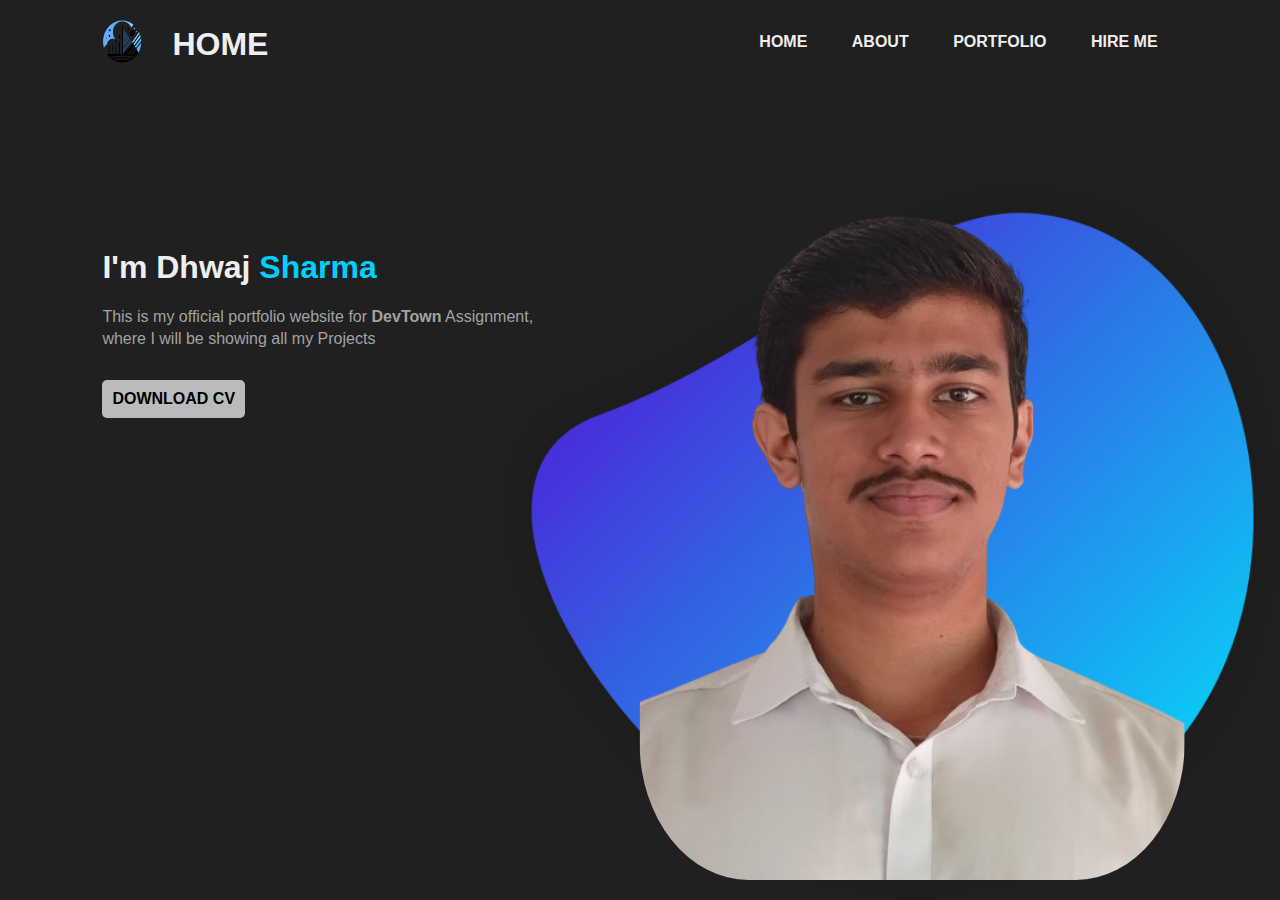
<file: index.html>
<!DOCTYPE html>
<html lang="en">
<head>
    <meta charset="UTF-8">
    <meta name="viewport" content="width=device-width, initial-scale=1.0">
    <link rel="stylesheet" href="style.css">
    <title>Portfolio_Dhwaj</title>
</head>
<body>
    <div class="hero">
        <nav>
            <div class="Div-Logo">
                <img src="images/Logo.png" alt="" class="Logo">
                <h1>HOME</h1>
            </div>
            <ul>
                <li><a href="/index.html">HOME</a></li>
                <li><a href="/About.html">ABOUT</a></li>
                <li><a href="/Portfolio.html">PORTFOLIO</a></li>
                <li><a href="/HireMe.html">HIRE ME</a></li>
            </ul>
        </nav>
        <div class="detail">
            <h1>I'm Dhwaj <span>Sharma</span></h1>
            <p>This is my official portfolio website for <b>DevTown</b> Assignment,<br>where I will be showing all my Projects</p>
            <a href="#">DOWNLOAD CV</a>
        </div>
        <div class="images">
            <img src="images/Shape.png" alt="" class="shape">
            <img src="images/Dhwaj.png" alt="" class="Dhwaj">
        </div>
    </div>
</body>
</html>
</file>
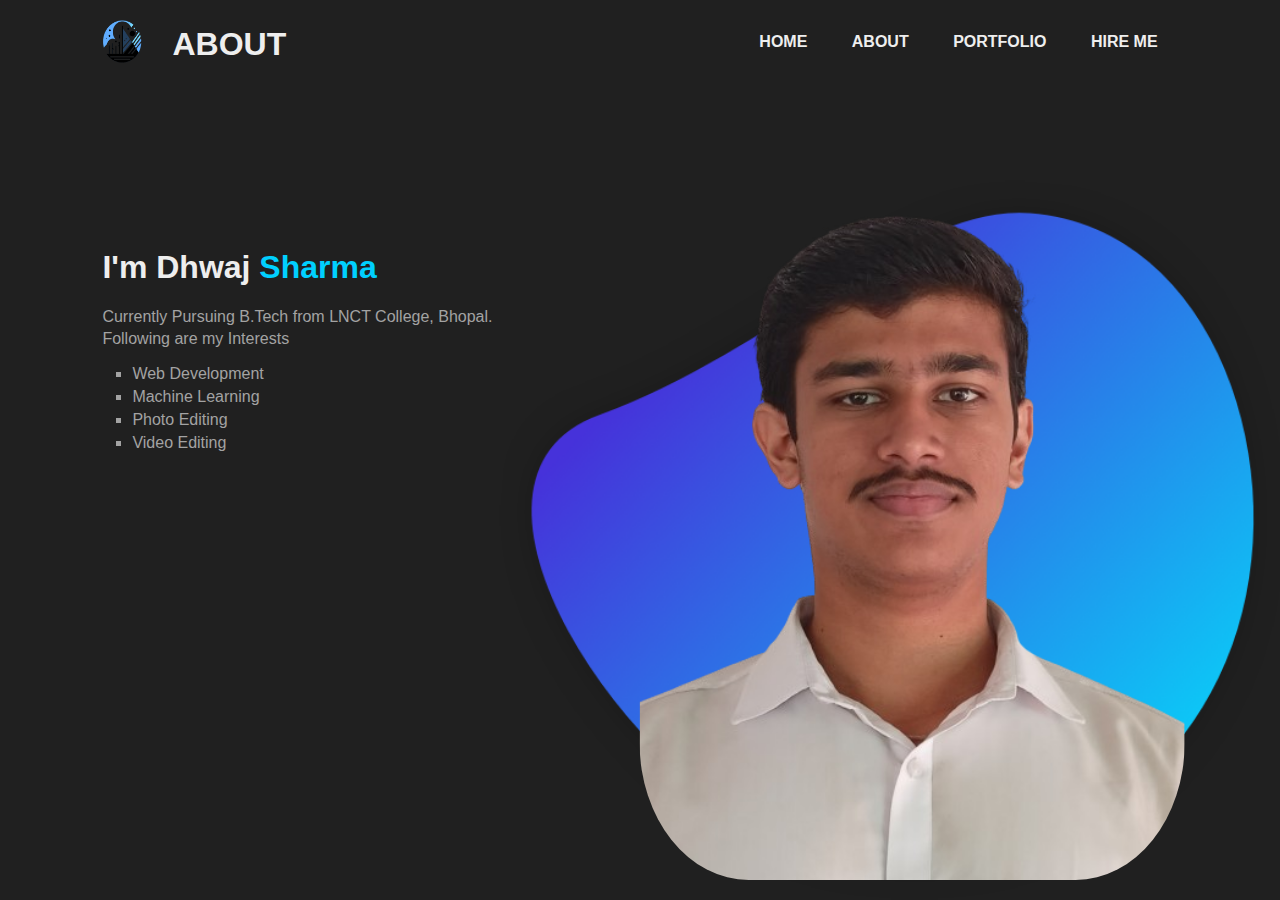
<file: About.html>
<!DOCTYPE html>
<html lang="en">
<head>
    <meta charset="UTF-8">
    <meta name="viewport" content="width=device-width, initial-scale=1.0">
    <link rel="stylesheet" href="About.css">
    <title>Portfolio_Dhwaj</title>
</head>
<body>
    <div class="hero">
        <nav>
            <div class="Div-Logo">
                <img src="images/Logo.png" alt="" class="Logo">
                <h1>ABOUT</h1>
            </div>
            <ul>
                <li><a href="/index.html">HOME</a></li>
                <li><a href="/About.html">ABOUT</a></li>
                <li><a href="/Portfolio.html">PORTFOLIO</a></li>
                <li><a href="/HireMe.html">HIRE ME</a></li>
            </ul>
        </nav>
        <div class="detail">
            <h1>I'm Dhwaj <span>Sharma</span></h1>
            <p>Currently Pursuing B.Tech from LNCT College, Bhopal.<br> Following are my Interests <br>
                <ul>
                    <li>Web Development</li>
                    <li>Machine Learning</li>
                    <li>Photo Editing</li>
                    <li>Video Editing</li>
                </ul>
            </p>
        </div>
        <div class="images">
            <img src="images/Shape.png" alt="" class="shape">
            <img src="images/Dhwaj.png" alt="" class="Dhwaj">
        </div>
    </div>
</body>
</html>
</file>
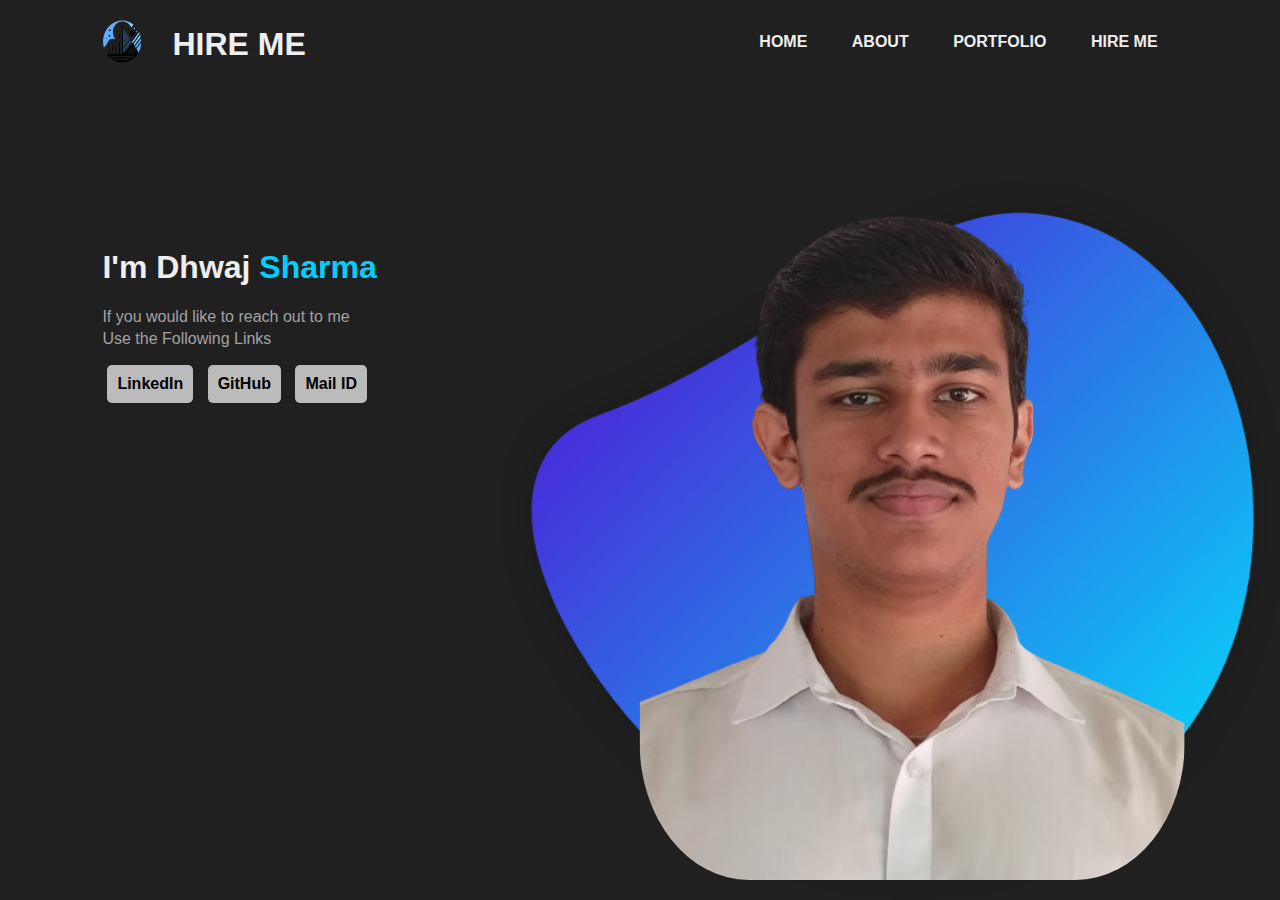
<file: HireMe.html>
<!DOCTYPE html>
<html lang="en">
<head>
    <meta charset="UTF-8">
    <meta name="viewport" content="width=device-width, initial-scale=1.0">
    <link rel="stylesheet" href="HireMe.css">
    <title>Portfolio_Dhwaj</title>
</head>
<body>
    <div class="hero">
        <nav>
            <div class="Div-Logo">
                <img src="images/Logo.png" alt="" class="Logo">
                <h1>HIRE ME</h1>
            </div>
            <ul>
                <li><a href="/index.html">HOME</a></li>
                <li><a href="/About.html">ABOUT</a></li>
                <li><a href="/Portfolio.html">PORTFOLIO</a></li>
                <li><a href="/HireMe.html">HIRE ME</a></li>
            </ul>
        </nav>
        <div class="detail">
            <h1>I'm Dhwaj <span>Sharma</span></h1>
            <p>If you would like to reach out to me <br> Use the Following Links</p>
            <a target=”_blank” href="https://www.linkedin.com/in/dhwaj-sharma">LinkedIn</a>
            <a target=”_blank” href="https://github.com/Dhwaj-Sharma">GitHub</a>
            <a href="#">Mail ID</a>
        </div>
        <div class="images">
            <img src="images/Shape.png" alt="" class="shape">
            <img src="images/Dhwaj.png" alt="" class="Dhwaj">
        </div>
    </div>
</body>
</html>
</file>
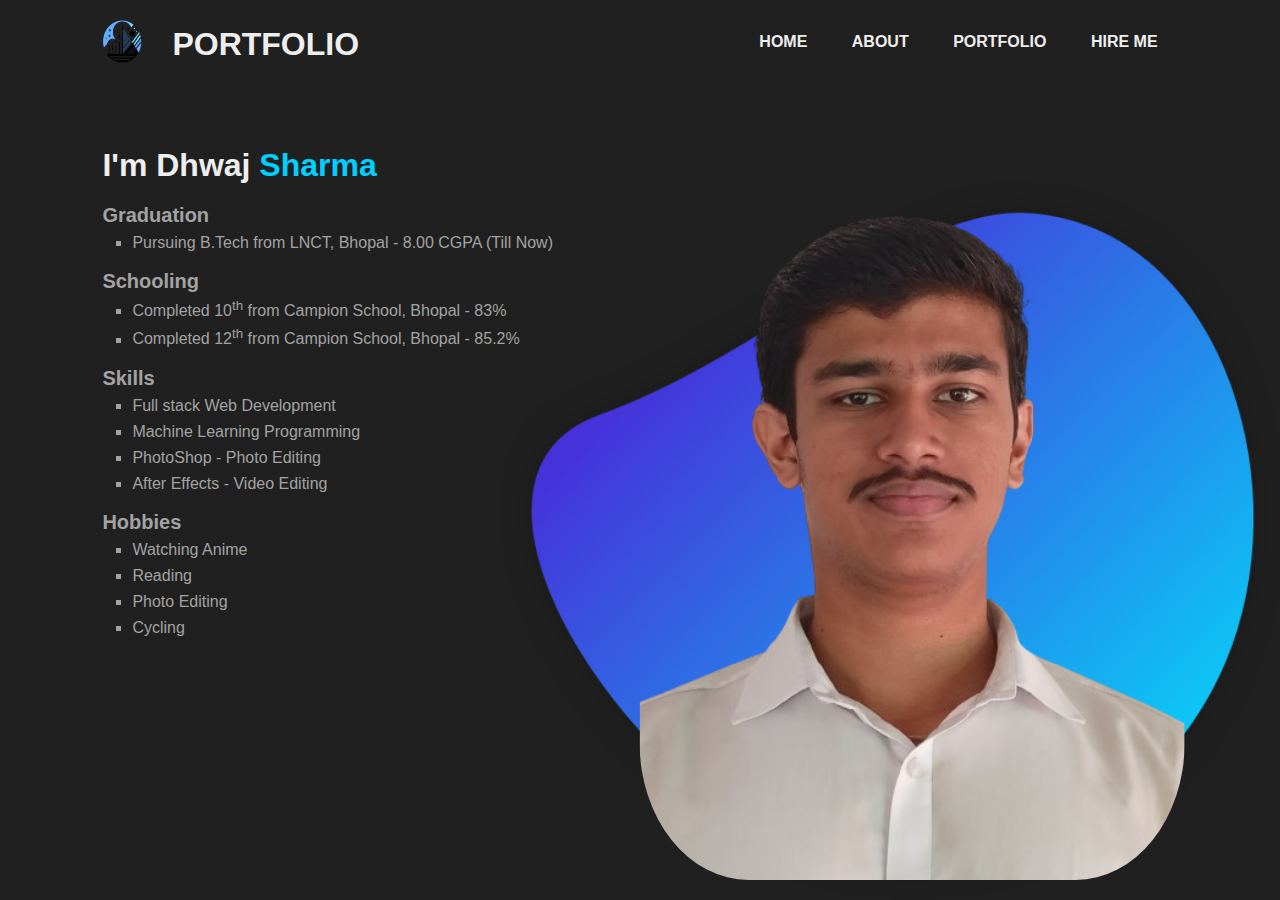
<file: Portfolio.html>
<!DOCTYPE html>
<html lang="en">
<head>
    <meta charset="UTF-8">
    <meta name="viewport" content="width=device-width, initial-scale=1.0">
    <link rel="stylesheet" href="Portfolio.css">
    <title>Portfolio_Dhwaj</title>
</head>
<body>
    <div class="hero">
        <nav>
            <div class="Div-Logo">
                <img src="images/Logo.png" alt="" class="Logo">
                <h1>PORTFOLIO</h1>
            </div>
            <ul>
                <li><a href="/index.html">HOME</a></li>
                <li><a href="/About.html">ABOUT</a></li>
                <li><a href="/Portfolio.html">PORTFOLIO</a></li>
                <li><a href="/HireMe.html">HIRE ME</a></li>
            </ul>
        </nav>
        <div class="detail">
            <h1>I'm Dhwaj <span>Sharma</span></h1>
            <p>
                <b>Graduation</b><br>
                <ul>
                    <li class="li">Pursuing B.Tech from LNCT, Bhopal - 8.00 CGPA (Till Now)</li>
                </ul>
            </p>
            <br>
            <p>
                <b>Schooling</b><br>
                <ul>
                    <li class="lis">Completed 10<sup>th</sup> from Campion School, Bhopal - 83%</li>
                    <li class="lis">Completed 12<sup>th</sup> from Campion School, Bhopal - 85.2%</li>
                </ul>
            </p>
            <br>
            <p>
                <b>Skills</b><br>
                <ul>
                    <li class="li">Full stack Web Development</li>
                    <li class="li">Machine Learning Programming</li>
                    <li class="li">PhotoShop - Photo Editing</li>
                    <li class="li">After Effects - Video Editing</li>
                </ul>
            </p>
            <br>
            <p>
                <b>Hobbies</b><br>
                <ul>
                    <li class="li">Watching Anime</li>
                    <li class="li">Reading</li>
                    <li class="li">Photo Editing</li>
                    <li class="li">Cycling</li>
                </ul>
            </p>
        </div>
        <div class="images">
            <img src="images/Shape.png" alt="" class="shape">
            <img src="images/Dhwaj.png" alt="" class="Dhwaj">
        </div>
    </div>
</body>
</html>
</file>
<file: style.css>
*{
    margin: 0;
    padding: 0;
    font-family: sans-serif;
}

.hero{
    position: relative;
    width: 100%;
    height: 100vh;
    background: #202020;
}

.Div-Logo{
    display: flex;
}

.Div-Logo h1{
    margin-top: 6px;
    margin-left: 30px;
    color: #eeeeee;
}

.Logo{
    width: 40px;
}

nav{
    display: flex;
    width: 84%;
    margin: auto;
    padding: 20px 0;
    align-items: center;
    justify-content: space-between;
}

nav ul li{
    display: inline-block;
    list-style: none;
    margin: 10px 20px;
}

nav ul li a{
    text-decoration: none;
    color: #eeeeee;
    font-weight: bold;
}

nav ul li a:hover{
    color: rgb(0, 204, 255);
}

.detail{
    margin-left: 8%;
    margin-top: 13%;
}

.detail h1{
    color: #eeeeee;
    margin-bottom: 20px;
}

span{
    color: rgb(0, 208, 255);
}

.detail p{
    color: #a3a3a3;
    line-height: 22px;
}

.detail a{
    background: #bbbbbb;
    padding: 10px 10px;
    text-decoration: none;
    font-weight: bold;
    color: rgb(0, 0, 0);
    display: inline-block;
    margin: 30px 0;
    border-radius: 5px;
}

.images{
    width: 45%;
    height: 80%;
    position: absolute;
    bottom: 0;
    right: 100px;
}

.images img{
    position: absolute;
    left: 50%;
    bottom: 0;
    transform: translateX(-50%);
    transition: bottom 1s, left 1s;
}

.shape{
    height: 100%;
}

.Dhwaj{
    height: 95%;
    border-bottom-left-radius: 20%;
    border-bottom-right-radius: 20%;
    margin-bottom: 20px;
    margin-left: 20px;
}

.images:hover .shape{
    bottom: 40px;
}

.images:hover .Dhwaj{
    left: 45%;
}
</file>
<file: About.css>
*{
    margin: 0;
    padding: 0;
    font-family: sans-serif;
}

.hero{
    position: relative;
    width: 100%;
    height: 100vh;
    background: #202020;
}

.Div-Logo{
    display: flex;
}

.Div-Logo h1{
    margin-top: 6px;
    margin-left: 30px;
    color: #eeeeee;
}

.Logo{
    width: 40px;
}

nav{
    display: flex;
    width: 84%;
    margin: auto;
    padding: 20px 0;
    align-items: center;
    justify-content: space-between;
}

nav ul li{
    display: inline-block;
    list-style: none;
    margin: 10px 20px;
}

nav ul li a{
    text-decoration: none;
    color: #eeeeee;
    font-weight: bold;
}

nav ul li a:hover{
    color: rgb(0, 204, 255);
}

.detail{
    margin-left: 8%;
    margin-top: 13%;
}

.detail h1{
    color: #eeeeee;
    margin-bottom: 20px;
}

span{
    color: rgb(0, 208, 255);
}

.detail p{
    color: #a3a3a3;
    line-height: 22px;
}

.detail ul{
    margin: 15px 0 0 30px;
    color: #a3a3a3;
    list-style: square;
}

.detail ul li{
    margin-top: 5px;
}

.images{
    width: 45%;
    height: 80%;
    position: absolute;
    bottom: 0;
    right: 100px;
}

.images img{
    position: absolute;
    left: 50%;
    bottom: 0;
    transform: translateX(-50%);
    transition: bottom 1s, left 1s;
}

.shape{
    height: 100%;
}

.Dhwaj{
    height: 95%;
    border-bottom-left-radius: 20%;
    border-bottom-right-radius: 20%;
    margin-bottom: 20px;
    margin-left: 20px;
}

.images:hover .shape{
    bottom: 40px;
}

.images:hover .Dhwaj{
    left: 45%;
}
</file>
<file: HireMe.css>
*{
    margin: 0;
    padding: 0;
    font-family: sans-serif;
}

.hero{
    position: relative;
    width: 100%;
    height: 100vh;
    background: #202020;
}

.Div-Logo{
    display: flex;
}

.Div-Logo h1{
    margin-top: 6px;
    margin-left: 30px;
    color: #eeeeee;
}

.Logo{
    width: 40px;
}

nav{
    display: flex;
    width: 84%;
    margin: auto;
    padding: 20px 0;
    align-items: center;
    justify-content: space-between;
}

nav ul li{
    display: inline-block;
    list-style: none;
    margin: 10px 20px;
}

nav ul li a{
    text-decoration: none;
    color: #eeeeee;
    font-weight: bold;
}

nav ul li a:hover{
    color: rgb(0, 204, 255);
}

.detail{
    margin-left: 8%;
    margin-top: 13%;
}

.detail h1{
    color: #eeeeee;
    margin-bottom: 20px;
}

span{
    color: rgb(0, 208, 255);
}

.detail p{
    color: #a3a3a3;
    line-height: 22px;
}

.detail a{
    background: #bbbbbb;
    padding: 10px 10px;
    text-decoration: none;
    font-weight: bold;
    color: rgb(0, 0, 0);
    display: inline-block;
    margin: 15px 5px;
    border-radius: 5px;
}

.images{
    width: 45%;
    height: 80%;
    position: absolute;
    bottom: 0;
    right: 100px;
}

.images img{
    position: absolute;
    left: 50%;
    bottom: 0;
    transform: translateX(-50%);
    transition: bottom 1s, left 1s;
}

.shape{
    height: 100%;
}

.Dhwaj{
    height: 95%;
    border-bottom-left-radius: 20%;
    border-bottom-right-radius: 20%;
    margin-bottom: 20px;
    margin-left: 20px;
}

.images:hover .shape{
    bottom: 40px;
}

.images:hover .Dhwaj{
    left: 45%;
}
</file>
<file: Portfolio.css>
*{
    margin: 0;
    padding: 0;
    font-family: sans-serif;
}

.hero{
    position: relative;
    width: 100%;
    height: 100vh;
    background: #202020;
}

.Div-Logo{
    display: flex;
}

.Div-Logo h1{
    margin-top: 6px;
    margin-left: 30px;
    color: #eeeeee;
}

.Logo{
    width: 40px;
}

nav{
    display: flex;
    width: 84%;
    margin: auto;
    padding: 20px 0;
    align-items: center;
    justify-content: space-between;
}

nav ul li{
    display: inline-block;
    list-style: none;
    margin: 10px 20px;
}

nav ul li a{
    text-decoration: none;
    color: #eeeeee;
    font-weight: bold;
}

nav ul li a:hover{
    color: rgb(0, 204, 255);
}

.detail{
    margin-left: 8%;
    margin-top: 5%;
}

.detail h1{
    color: #eeeeee;
    margin-bottom: 20px;
}

span{
    color: rgb(0, 208, 255);
}

.detail p{
    color: #a3a3a3;
    line-height: 22px;
    font-size: 20px;
}

.detail ul{
    margin-left: 30px;
    color: #a3a3a3;
    list-style: square;
}

.li{
    margin-top: 8px;
}

.lis{
    margin-top: 6px;
}

.images{
    width: 45%;
    height: 80%;
    position: absolute;
    bottom: 0;
    right: 100px;
}

.images img{
    position: absolute;
    left: 50%;
    bottom: 0;
    transform: translateX(-50%);
    transition: bottom 1s, left 1s;
}

.shape{
    height: 100%;
}

.Dhwaj{
    height: 95%;
    border-bottom-left-radius: 20%;
    border-bottom-right-radius: 20%;
    margin-bottom: 20px;
    margin-left: 20px;
}

.images:hover .shape{
    bottom: 40px;
}

.images:hover .Dhwaj{
    left: 45%;
}
</file>
